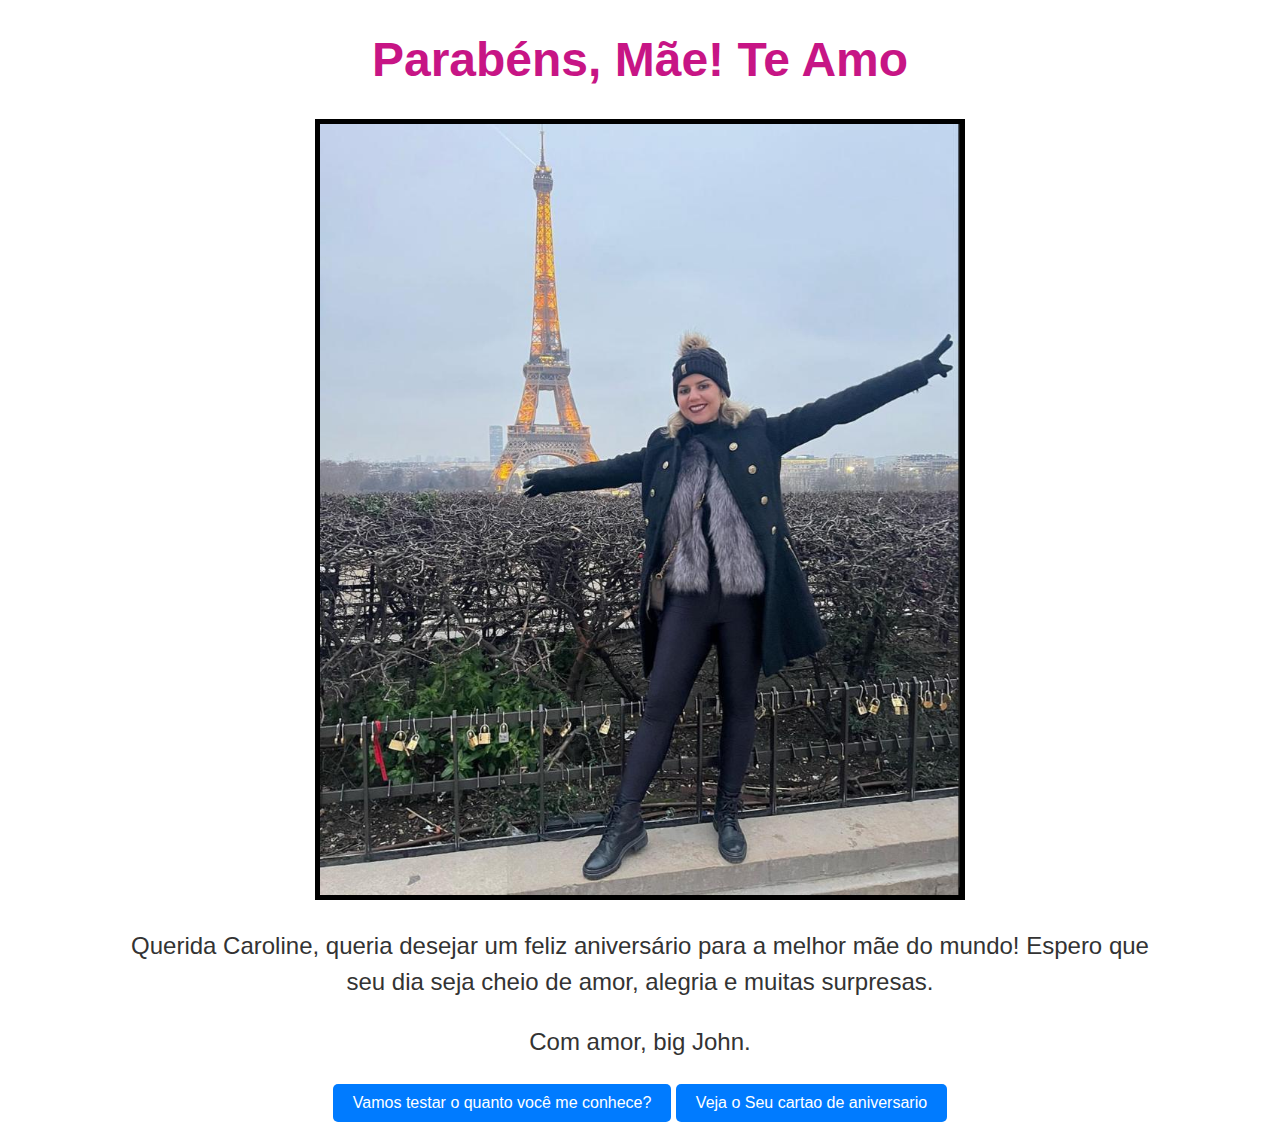
<file: index.html>
<!DOCTYPE html>
<html>
  <head>
    <meta charset="UTF-8">
    <meta name="viewport" content="width=device-width, initial-scale=1">
    <title>Parabéns, Mãe!</title>
    <link rel="stylesheet" type="text/css" href="style.css">
  </head>
  <body ontouchstart="" onmousedown="">
    <div class="container">
      <h1>Parabéns, Mãe! Te Amo</h1>
      <img src="./imagens/mae.paris.jpg" alt="Descrição da imagem" style="max-width: 50vw ;border: 5px solid black;">
      <p>Querida Caroline, queria desejar um feliz aniversário para a melhor mãe do mundo! Espero que seu dia seja cheio de amor, alegria e muitas surpresas.</p>
      <p>Com amor, big John.</p>
      <a href="./pagina2.html" class="botao" onclick="animarCoracoes(event)">Vamos testar o quanto você me conhece?</a>
      <a href="./pagina3.html" class="botao" onclick="animarCoracoes(event)">Veja o Seu cartao de aniversario</a>
    </div>

    <script>
      function animarCoracoes(event) {
        event.preventDefault();
        const quantidadeCoracoes = 200;
        const coracoes = [];

        const larguraPagina = document.body.clientWidth;
        const alturaPagina = document.body.clientHeight;

        for (let i = 0; i < quantidadeCoracoes; i++) {
          const coracao = document.createElement('div');
          coracao.classList.add('coracao');
          coracao.style.left = Math.random() * larguraPagina + 'px';
          coracao.style.top = -Math.random() * alturaPagina + 'px';
          document.body.appendChild(coracao);
          coracoes.push(coracao);
        }

        setTimeout(() => {
          coracoes.forEach((coracao) => {
            coracao.remove();
          });
          window.location.href = event.target.href;
        }, 3000);
      }
    </script>
   
    <style>
      .coracao {
        position: absolute;
        width: 50px;
        height: 50px;
        background-image:  url(./imagens/coração.png);
        background-size: contain;
        animation-name: cair;
        animation-duration: 3s;
        animation-timing-function: linear;
        animation-iteration-count: infinite;
      }

      @keyframes cair {
        0% {
          top: -50px;
          opacity: 0;
        }
        50% {
          top: 50%;
          opacity: 1;
        }
        100% {
          top: 110%;
          opacity: 0;
        }
      }

      .botao {
        display: inline-block;
        background-color: #007bff;
        color: #fff;
        padding: 10px 20px;
        border-radius: 5px;
        text-decoration: none;
      }

      .botao:hover {
        background-color: #0069d9;
      }

      body {
        width: 100%;
        height: 100%;
        margin: 0;
        padding: 0;
        overflow: scroll;
      }
    </style>
  </body>
</html>
</file>
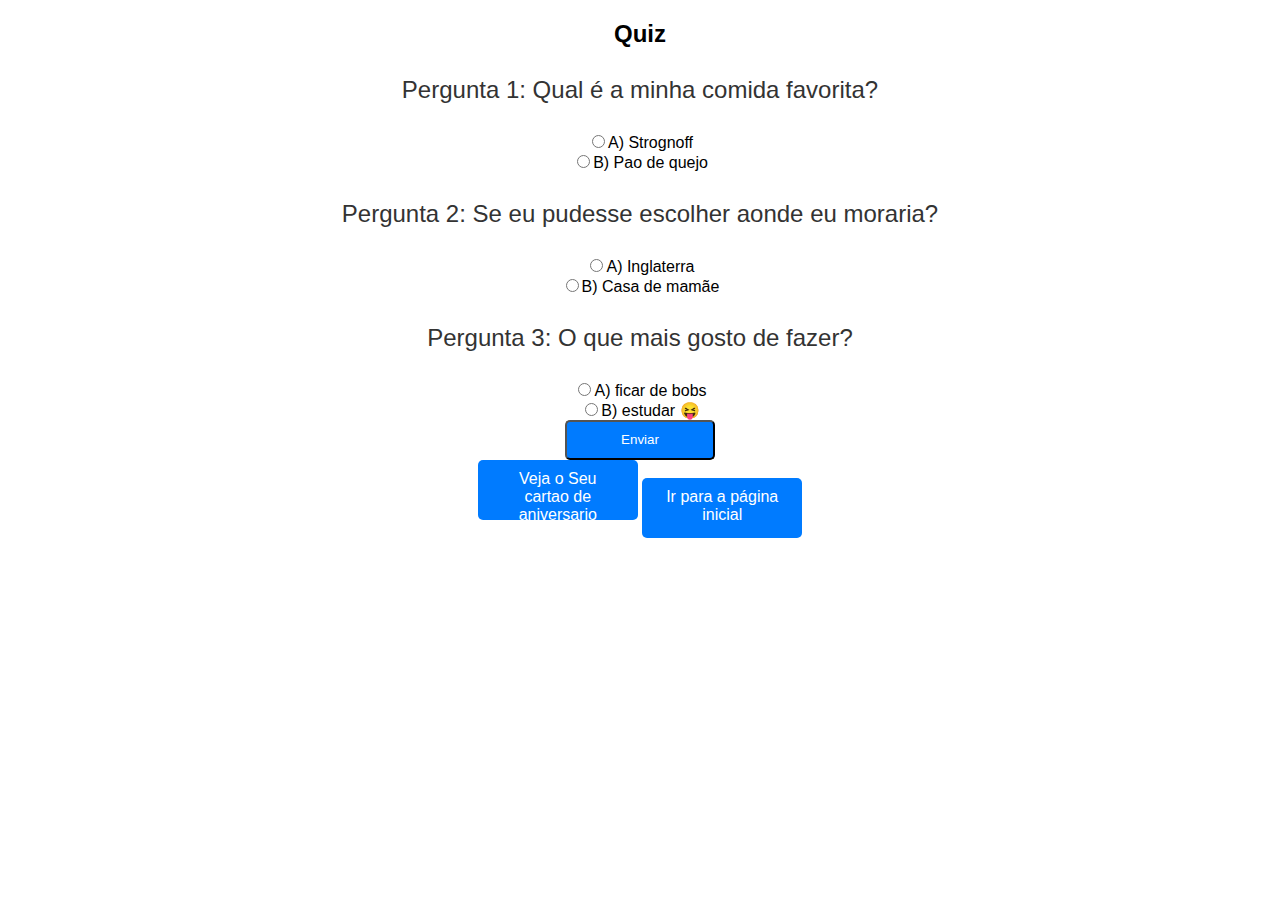
<file: pagina2.html>
<!DOCTYPE html>
<html>
  <head>
    <meta charset="UTF-8">
    <title>Parabéns, Mãe!</title>
    <link rel="stylesheet" type="text/css" href="style.css">
  </head>
  <body>
    <div class="container">
      <h2>Quiz</h2>
      <form>
        <p>Pergunta 1: Qual é a minha comida favorita?</p>
        <label>
          <input type="radio" name="resposta1" value="a">A) Strognoff<br>
          
        </label>
        <label>
          <input type="radio" name="resposta1" value="b">B) Pao de quejo<br>
        </label>
        <p>Pergunta 2: Se eu pudesse escolher aonde eu moraria?</p>
    <label>
      <input type="radio" name="resposta2" value="a">A) Inglaterra<br>
    </label>
    <label>
      <input type="radio" name="resposta2" value="b">B) Casa de mamãe<br>
    </label>

    <p>Pergunta 3: O que mais gosto de fazer?</p>
    <label>
      <input type="radio" name="resposta3" value="a">A) ficar de bobs<br>
    </label>
    <label>
      <input type="radio" name="resposta3" value="b">B) estudar 😝<br>
    </label>

    <button type="submit" class="botao botao-submit" onclick="verificarRespostas(event)">Enviar</button>

  </form>

  <a href="./pagina3.html" class="botao" onclick="animarCoracoes(event)">Veja o Seu cartao de aniversario</a>
  <a href="./" class="botao" onclick="animarCoracoes(event)">Ir para a página inicial</a>
</div>

<script>
  function verificarRespostas(event) {
  event.preventDefault();
  const resposta1 = document.querySelector('input[name="resposta1"]:checked').value;
  const resposta2 = document.querySelector('input[name="resposta2"]:checked').value;
  const resposta3 = document.querySelector('input[name="resposta3"]:checked').value;

  if (resposta1 === "a" && resposta2 === "b" && resposta3 === "a") {
    window.location.href = "./paginaQuizCerto.html";
  } else {
    window.location.href = "pagina_incorreta.html";
  }
}

  function animarCoracoes(event) {
    event.preventDefault();
    const quantidadeCoracoes = 200;
    const coracoes = [];

    const larguraPagina = document.body.clientWidth;
    const alturaPagina = document.body.clientHeight;

    for (let i = 0; i < quantidadeCoracoes; i++) {
      const coracao = document.createElement('div');
      coracao.classList.add('coracao');
      coracao.style.left = Math.random() * larguraPagina + 'px';
      coracao.style.top = -Math.random() * alturaPagina + 'px';
      document.body.appendChild(coracao);
      coracoes.push(coracao);
    }

    setTimeout(() => {
      coracoes.forEach((coracao) => {
        coracao.remove();
      });
      window.location.href = event.target.href;
    }, 3000);
  }
</script>
   
<style>
.coracao {
  position: absolute;
  width: 50px;
  height: 50px;
  background-image:  url(./imagens/coração.png);
  background-size: contain;
  animation-name: cair;
  animation-duration: 3s;
  animation-timing-function: linear;
  animation-iteration-count: infinite;
}

@keyframes cair {
  0% {
    top: -50px;
    opacity: 0;
  }
  50% {
    top: 50%;
    opacity: 1;
  }
  100% {
    top: 110%;
    opacity: 0;
  }
}


.botao {
  display: inline-block;
  background-color: #007bff;
  color: #fff;
  padding: 10px 20px;
  border-radius: 5px;
  text-decoration: none;
  width: 120px; /* ajuste a largura como desejado */
  height: 40px; /* ajuste a altura como desejado */
}

.botao:hover {
  background-color: #0069d9;
}

.botao-submit {
  width: 150px; /* Defina o valor desejado aqui */
}

body {
  width: 100%;
  height: 100%;
  margin: 0;
  padding: 0;
  overflow: scroll;
}
</style>
</body>
</html>
</file>
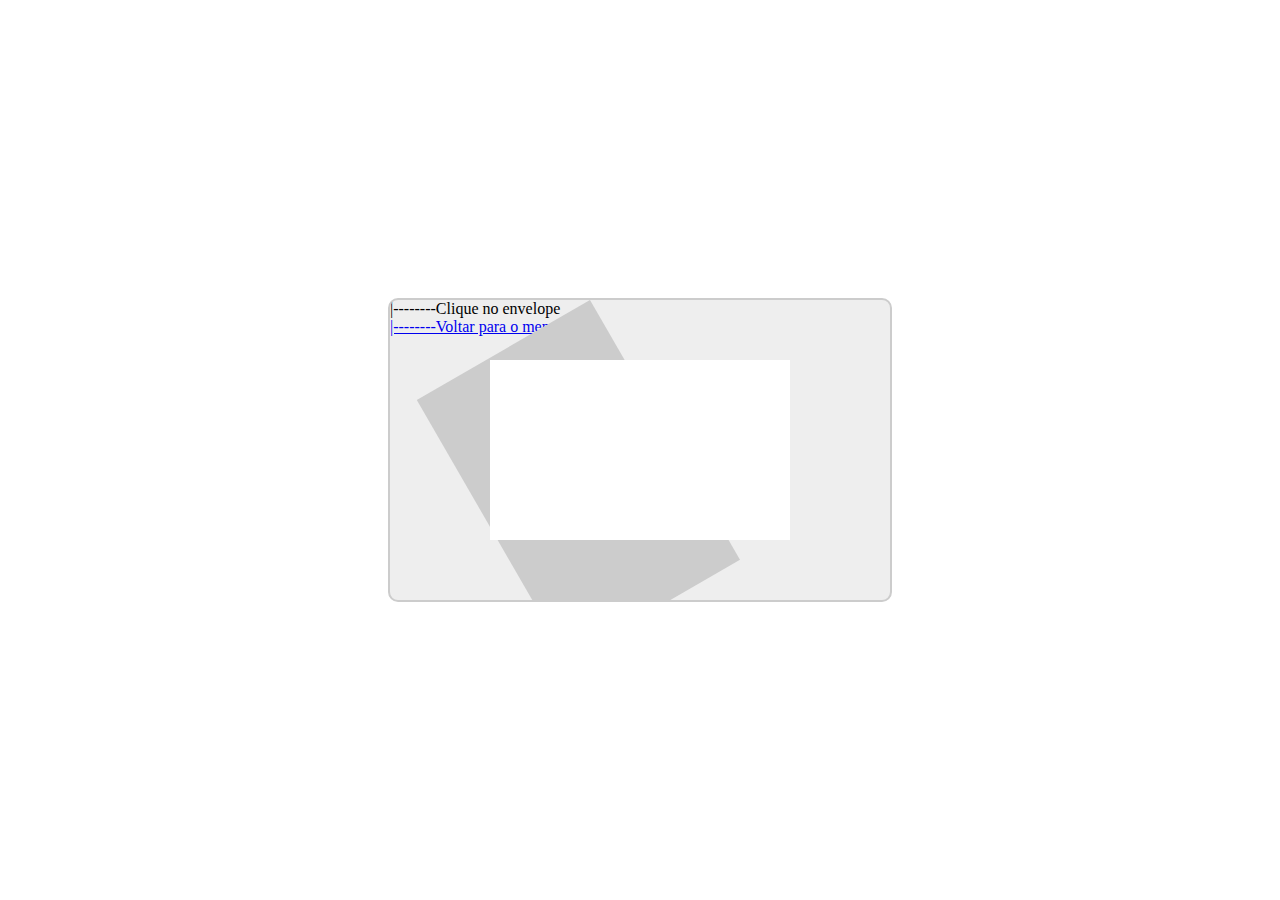
<file: pagina3.html>
<!DOCTYPE html>
<html>
  <meta charset="UTF-8">
  <meta name="viewport" content="width=device-width, initial-scale=1">
  <div class="envelope">
    <div class="mensagem"> |--------Clique no envelope </div> <!-- Adiciona a mensagem "Clique aqui" -->
    <div class="flap"></div>
    <div class="card">
      <div class="front"></div>
      <div class="back">
        <div class="message">
          <p>Hello Carol,</p>
          <p>Hoje é o seu dia especial, e fiz isso para mostrar o quanto te amo!</p>
          <p>Obrigado por todo amor e carinho que você me dá, por ser uma mãe dedicada e uma pessoa incrível.</p>
          <p>Espero que tenha gostado, pq deu trabalho rsrsrs.</p>
        </div>
      </div>
    </div>
  <a href="./" class="botao" onclick="animarCoracoes(event)">|--------Voltar para o menu</a>
  
  </div>
  <script>
    const card = document.querySelector('.card');
const flap = document.querySelector('.flap');
const message = document.querySelector('.message');
card.addEventListener('click', () => {
  card.classList.toggle('open');
  flap.classList.toggle('open');
  message.classList.toggle('open');
})
  </script>
  <style>
    html, body {
      width: 100%;
      height: 100%;
      margin: 0;
      padding: 0;
      overflow: scroll;
}

.envelope {
  position: absolute;
  top: 50%;
  left: 50%;
  transform: translate(-50%, -50%);
  width: 500px;
  height: 300px;
  background-color: #eee;
  border: 2px solid #ccc;
  border-radius: 10px;
  overflow: hidden;
}

.flap {
  position: absolute;
  top: 0;
  left: 0;
  width: 40%;
  height: 100%;
  background-color: #ccc;
  transform-origin: top right;
  transform: rotate(-30deg);
}

.card {
  position: absolute;
  top: 20%;
  left: 20%;
  width: 60%;
  height: 60%;
  perspective: 800px;
  transform-style: preserve-3d;
  transition: transform 1s ease-in-out;
}

.card.open {
  transform: rotateY(-180deg);
}

.front, .back {
  position: absolute;
  top: 0;
  left: 0;
  width: 100%;
  height: 100%;
  background-color: #fff;
  backface-visibility: hidden;
}

.back {
  transform: rotateY(180deg);
}

.message {
  height: 80%;
}

.message p {
  font-size: 12.5px;
  line-height: 1.7;
}

  </style>

</html>
</file>
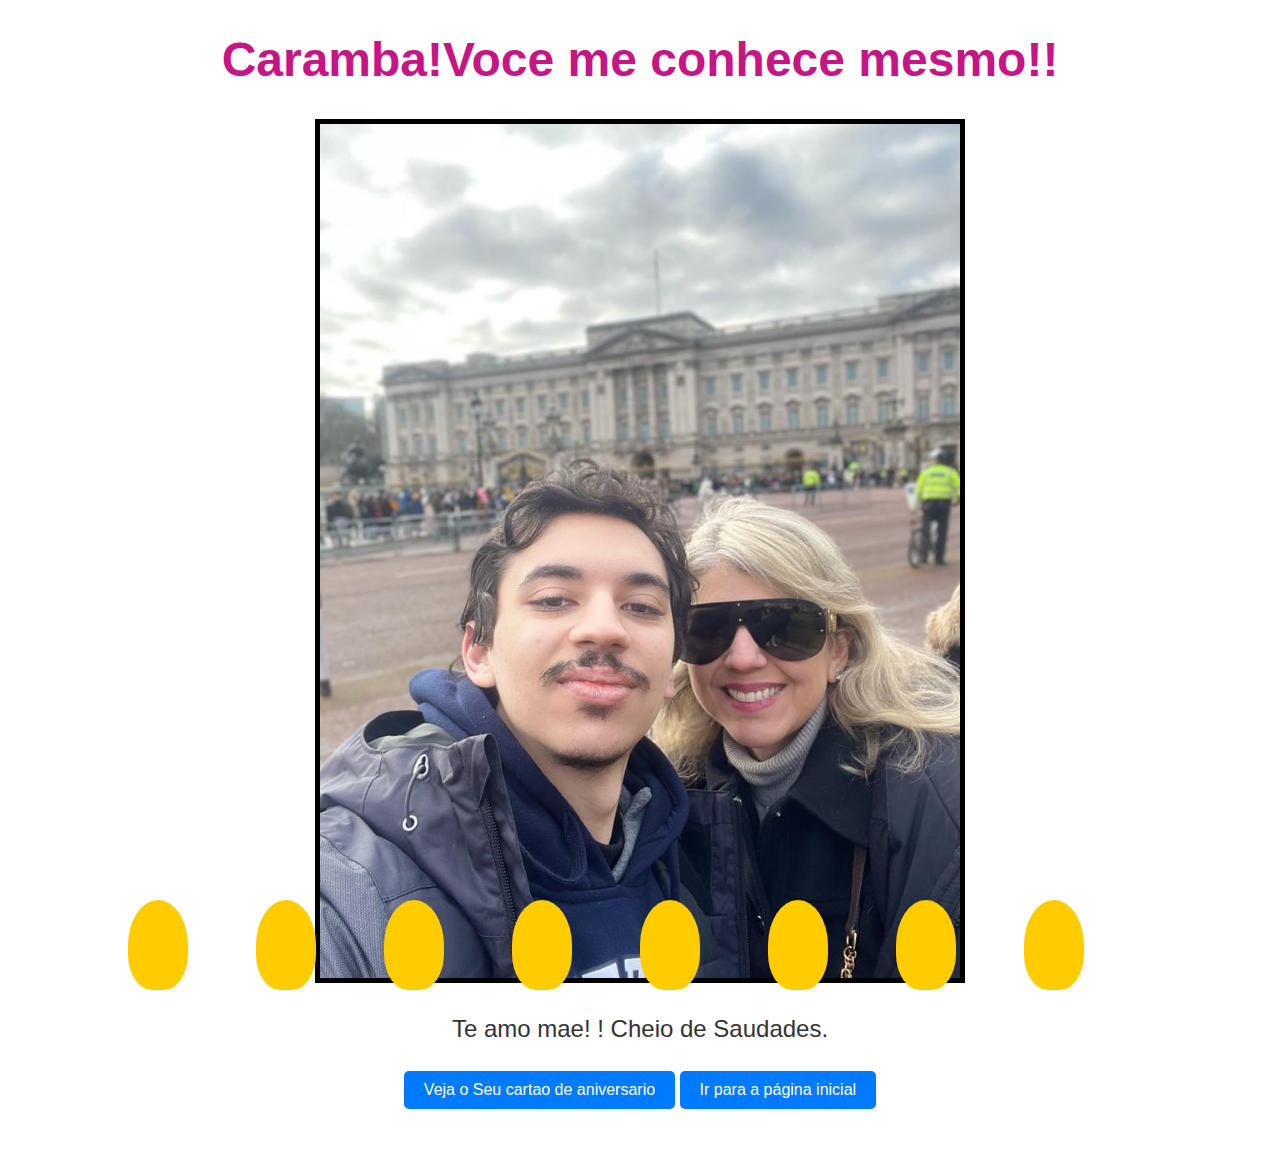
<file: paginaQuizCerto.html>
<!DOCTYPE html>
<html>
  <head>
    <meta charset="UTF-8">
    <title>Parabéns!</title>
    <link rel="stylesheet" type="text/css" href="style.css">
  </head>
  <body>
    <div class="container">
      <h1>Caramba!Voce me conhece mesmo!!</h1>
      <img src="./imagens/euEmae.jpg" alt="Descrição da imagem" style="max-width: 50vw ;border: 5px solid black;">
      <p>Te amo mae! ! Cheio de Saudades.</p>
      <a href="./pagina3.html" class="botao" onclick="animarCoracoes(event)">Veja o Seu cartao de aniversario</a>
      <a href="./" class="botao" onclick="animarCoracoes(event)">Ir para a página inicial</a>
      <div class="baloes">
        <div class="balao1"></div>
        <div class="balao2"></div>
        <div class="balao3"></div>
        <div class="balao4"></div>
        <div class="balao5"></div>
        <div class="balao6"></div>
        <div class="balao7"></div>
        <div class="balao8"></div>
      </div>
    </div>

    <script>
      // Este script é apenas para animar os balões
      const baloes = document.querySelectorAll('.baloes div');
      baloes.forEach((balao) => {
        balao.style.animationDelay = Math.random() * 5 + 's';
      });
    </script>

    <style>
      /* Estilos para a página */
      body {
        width: 100%;
        height: 100%;
        margin: 0;
        padding: 0;
        overflow: scroll;
      }

      .container {
        text-align: center;
      }

      .baloes {
        margin-top: 50px;
      }

      .baloes div {
        width: 60px;
        height: 90px;
        background-color: #ffcc00;
        border-radius: 50% 50% 40% 40%;
        position: absolute;
        animation: voar 20s ease-in-out infinite;
      }

      .balao1 {
        left: 10%;
        bottom: -90px;
      }

      .balao2 {
        left: 20%;
        bottom: -90px;
      }

    

      .balao3 {
        left: 30%;
        bottom: -90px;
      }

      .balao4 {
        left: 40%;
        bottom: -90px;
      }

      .balao5 {
        left: 50%;
        bottom: -90px;
      }

      .balao6 {
        left: 60%;
        bottom: -90px;
      }

      .balao7 {
        left: 70%;
        bottom: -90px;
      }

      .balao8 {
        left: 80%;
        bottom: -90px;
      }

      @keyframes voar {
        0% {
          transform: translate(0, 0);
        }
        50% {
          transform: translate(0, -50vh) rotate(90deg);
        }
        100% {
          transform: translate(0, 0);
        }
      }
      .botao {
  display: inline-block;
  background-color: #007bff;
  color: #fff;
  padding: 10px 20px;
  border-radius: 5px;
  text-decoration: none;
  }

.botao:hover {
  background-color: #0069d9;
}

    </style>
  </body>
</html>
</file>
<file: style.css>
.container {
    width: 80%;
    margin: auto;
    text-align: center;
    font-family: Arial, sans-serif;
    
  }
  
  h1 {
    font-size: 3rem;
    color: #c71585;
  }
  
  p {
    font-size: 1.5rem;
    line-height: 1.5;
    color: #333;
  }
  @keyframes heart {
    0% {
      transform: scale(1);
    }
    20% {
      transform: scale(1.3);
    }
    40% {
      transform: scale(1);
    }
    60% {
      transform: scale(1.3);
    }
    80% {
      transform: scale(1);
    }
    100% {
      transform: scale(1.3);
    }
  }
  
  .coracao {
    position: absolute;
    top: 0;
    left: 0;
    width: 30px;
    height: 30px;
    background-image: url('./imagens/coração.png');
    background-size: cover;
    animation: heart 1s ease-in-out;
  }
</file>
